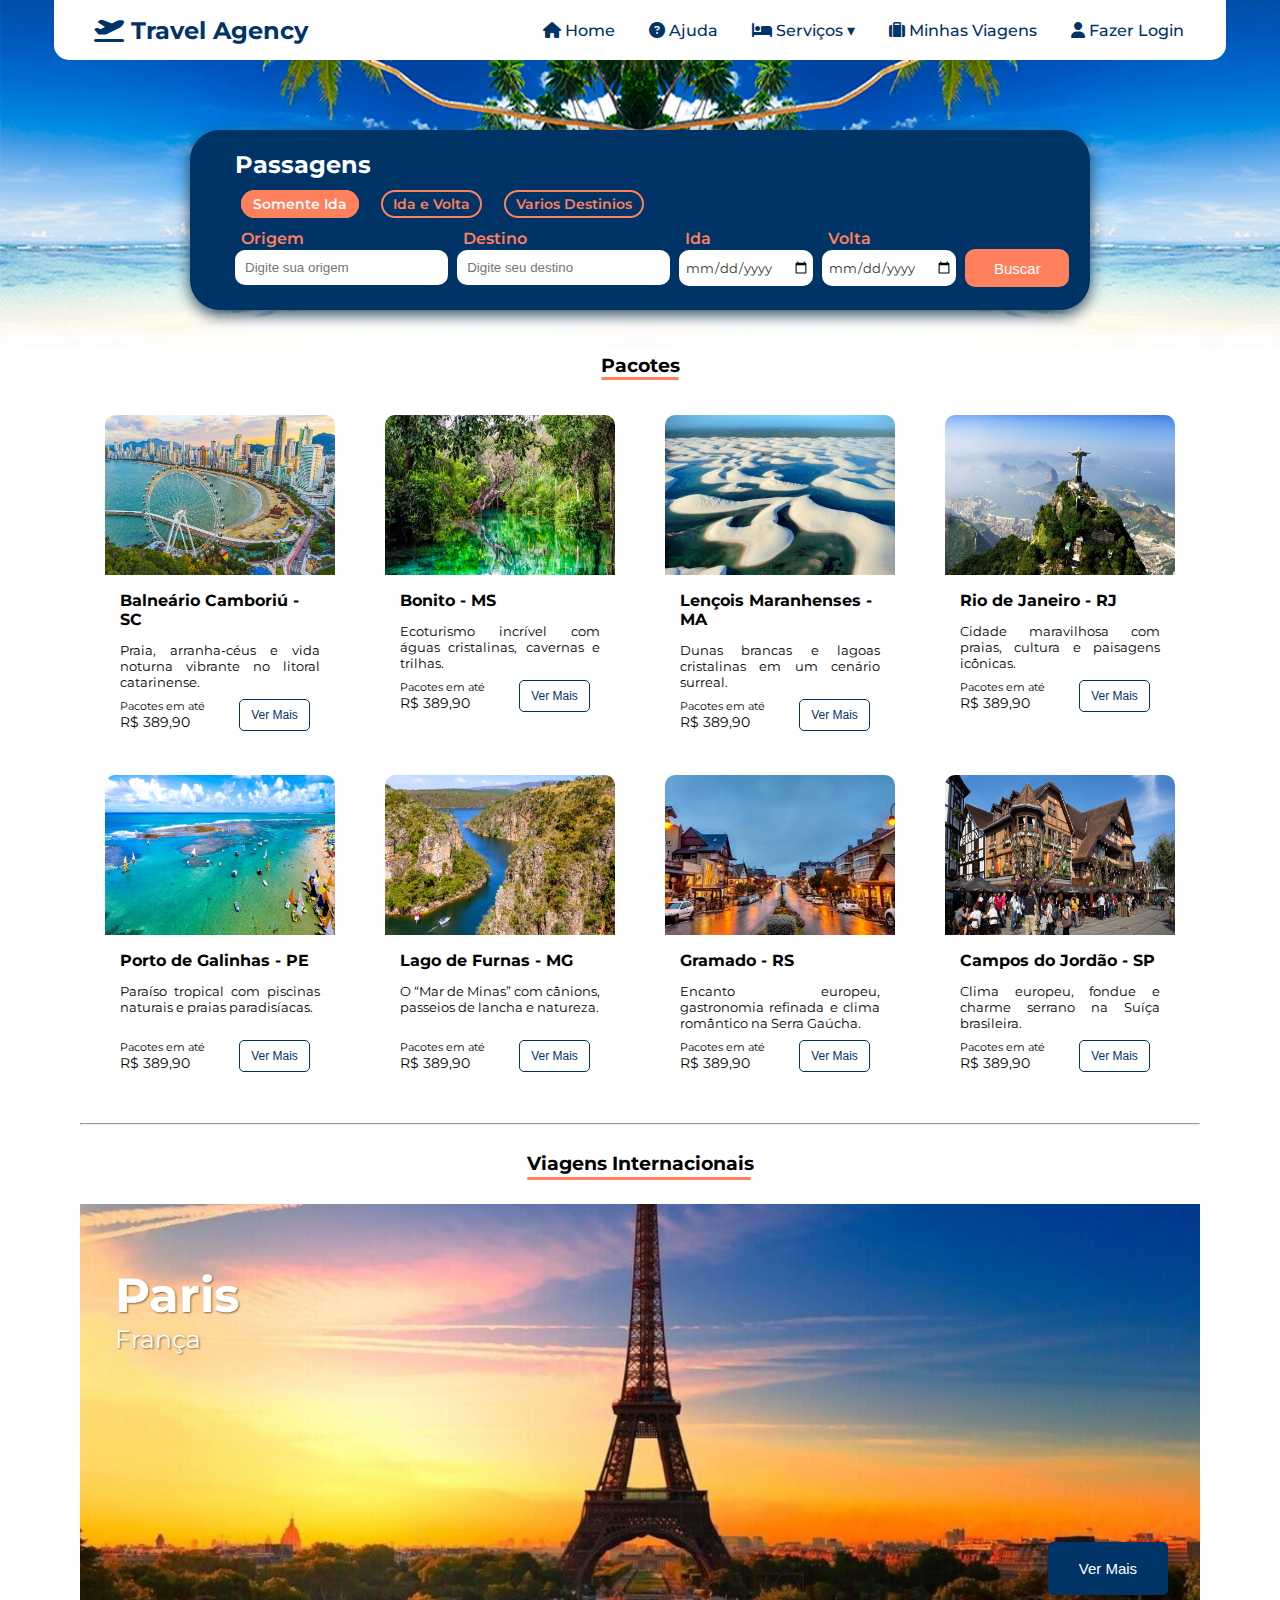
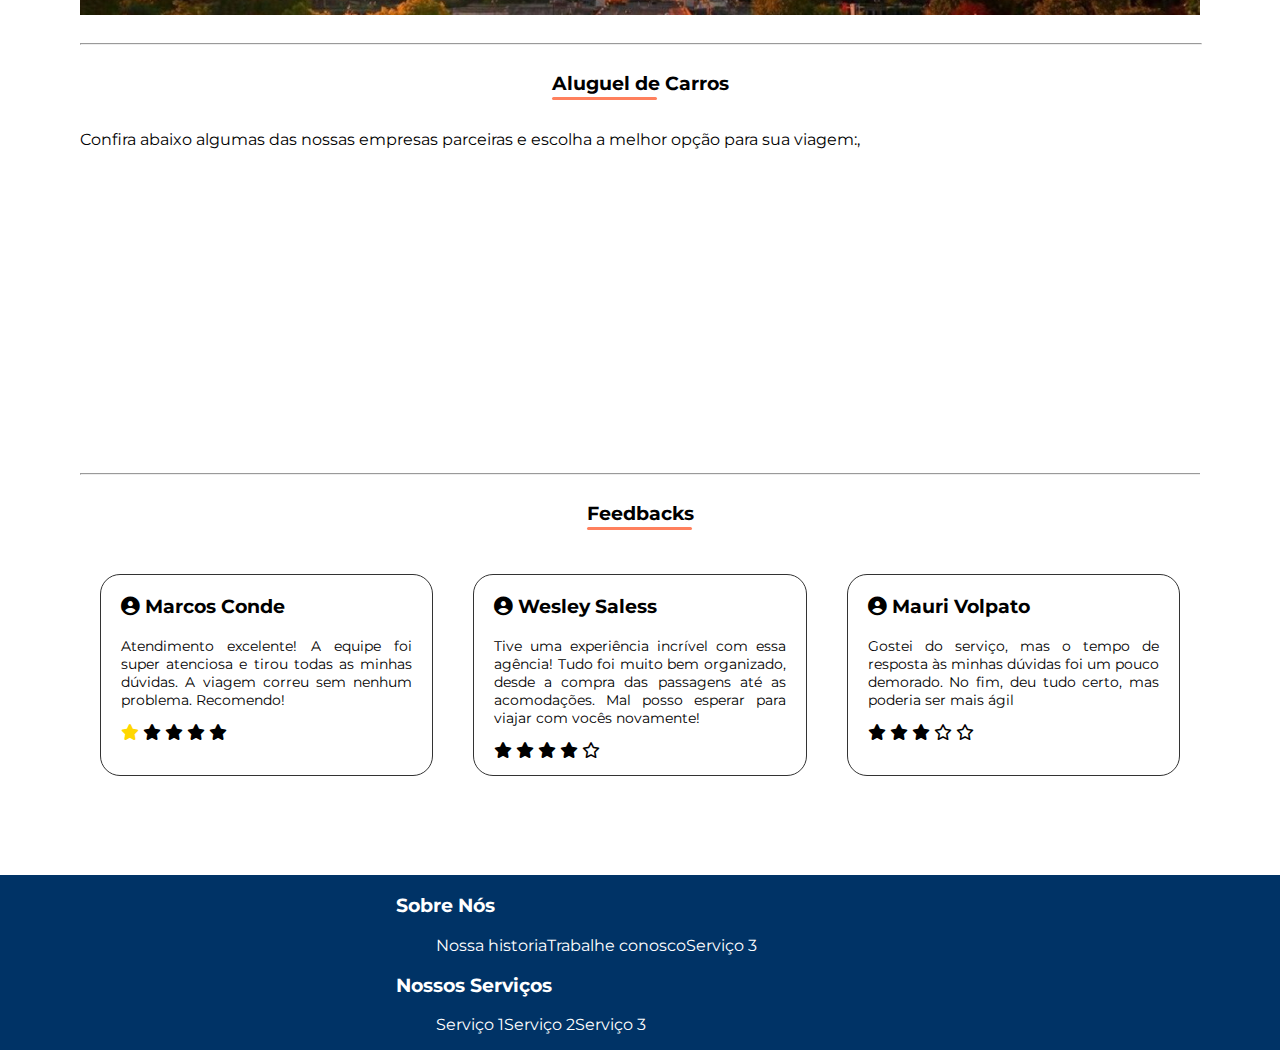
<file: index.html>
<!DOCTYPE html>
<html lang="pt-br">
<head>
    <meta charset="UTF-8">
    <meta name="viewport" content="width=device-width, initial-scale=1.0">
    <link rel="stylesheet" href="css/style.css">
    <link rel="stylesheet" href="https://cdnjs.cloudflare.com/ajax/libs/font-awesome/6.4.2/css/all.min.css">
    <link rel="icon" type="image/svg" href="assets/icons/plane-departure-solid-white.svg">
    <title>Travel Agency</title>
</head>
<body>
    <!--Navbar-->
    <header>
        <div class="logo">
            <a href="#">
                <h2><i class="fa-solid fa-plane-departure"></i> Travel Agency</h2>
            </a>
        </div>
        <div class="nav-bar">
            <nav>
                <ul>
                    <li><a href="index.html"><i class="fa-solid fa-house"></i> Home</a></li>
                    <li><a href="#"><i class="fa-solid fa-question-circle"></i>Ajuda</a></li>
                    <li class="dropdown">
                        <a href="#"><i class="fa-solid fa-bed"></i>Serviços ▾</a>
                        <ul class="dropdown-menu">
                            <li><a href="#Pacotes">Pacotes de Viagem</a></li>
                            <li><a href="#">hospedagem</a></li>
                            <li><a href="#">Aluguel de Carros</a></li>
                        </ul>
                    </li>
                    <li><a href="#"><i class="fa-solid fa-suitcase"></i>Minhas Viagens</a></li>
                    <li><a href="login.html"><i class="fa-solid fa-user"></i>Fazer Login</a></li>
                </ul>
            </nav>
        </div>
    </header>

    <!--Conteúdo Principal-->
    <main>
        <!-- <div>
            <img class="img-background" src="assets/images/imagem_principal.jpg" alt="">
        </div> -->
        <div class="imagem-principal">
            <img class="imagem-principal" src="assets/images/imagem-fundo.png" alt="propagandas">
        </div>
        <div class="container">
            <div class="retangulo-form">
                <div class="form-passagens">
                    <form action="#">
                        <div class="form-header">
                            <div class="titulo">
                                <h2>Passagens</h2>
                            </div>
                            <div class="tipo-viagem">
                                <div class="row-tipo">
                                    <input type="radio" name="tipo_viagem" id="radio_ida" checked="checked">
                                    <label for="radio_ida">Somente Ida</label>
                                </div>
                                <div class="row-tipo">
                                    <input type="radio" name="tipo_viagem" id="radio_ida_volta">
                                    <label for="radio_ida_volta">Ida e Volta</label>
                                </div>
                                <div class="row-tipo">
                                    <input type="radio" name="tipo_viagem" id="varios_destinos">
                                    <label for="varios_destinos">Varios Destinios</label>
                                </div>
                            </div>
                            <div class="input-grupo">
                                <div class="row-input">
                                    <label for="origem">Origem</label>
                                    <input type="text" name="origem" id="origem" placeholder="Digite sua origem">
                                </div>
                                <div class="row-input">
                                    <label for="destino">Destino</label>
                                    <input type="text" name="destino" id="destino" placeholder="Digite seu destino">
                                </div>
                                <div class="row-input">
                                    <label for="destino">Ida</label>
                                    <input type="date" name="data_ida" id="data_ida">
                                </div>
                                <div class="row-input">
                                    <label for="destino">Volta</label>
                                    <input type="date" name="data_volta" id="data_volta">
                                </div>
                                <div class="button-buscar">
                                    <button>Buscar</button>
                                </div>
                            </div>
                        </div>
                    </form>
                    <a name="Pacotes"></a>
                </div>
            </div>
            <div class="container-card">
                <div class="texto-separador">
                    <h3>Pacotes</h3>
                </div>
                <div class="cards">
                    <div class="row-card">
                        <img src="assets/images/Balneário_Camboriú - SC.png" alt="Balneário Camboriú - SC">
                        <div class="conteudo-card">
                            <h2>Balneário Camboriú - SC</h2>
                            <p>Praia, arranha-céus e vida noturna vibrante no litoral catarinense.</p>
                            <div class="button-card">
                                <div class="preco">
                                    <span class="label">Pacotes em até</span>
                                    <span>R$ 389,90</span>
                                </div>
                                <button>Ver Mais</button>
                            </div>
                        </div>
                    </div>
                    <div class="row-card">
                        <img src="assets/images/bonito_rio-sucuri-MS.jpg" alt="Bonito - MS">
                        <div class="conteudo-card">
                            <h2>Bonito - MS</h2>
                            <p>Ecoturismo incrível com águas cristalinas, cavernas e trilhas.</p>
                            <div class="button-card">
                                <div class="preco">
                                    <span class="label">Pacotes em até</span>
                                    <span>R$ 389,90</span>
                                </div>
                                <button>Ver Mais</button>
                            </div>
                        </div>
                    </div>
                    <div class="row-card">
                        <img src="assets/images/Lencois_Maranhenses-MA.jpg" alt="Lençois Maranhenses - MA">
                        <div class="conteudo-card">
                            <h2>Lençois Maranhenses - MA</h2>
                            <p>Dunas brancas e lagoas cristalinas em um cenário surreal.</p>
                            <div class="button-card">
                                <div class="preco">
                                    <span class="label">Pacotes em até</span>
                                    <span>R$ 389,90</span>
                                </div>
                                <button><a href="verMais.html">Ver Mais</a></button>
                            </div>
                        </div>
                    </div>
                    <div class="row-card">
                        <img src="assets/images/Rio_de_Janeiro.jpg" alt="Rio de Janeiro - RJ">
                        <div class="conteudo-card">
                            <h2>Rio de Janeiro - RJ</h2>
                            <p>Cidade maravilhosa com praias, cultura e paisagens icônicas.</p>
                            <div class="button-card">
                                <div class="preco">
                                    <span class="label">Pacotes em até</span>
                                    <span>R$ 389,90</span>
                                </div>
                                <button>Ver Mais</button>
                            </div>
                        </div>
                    </div>
                </div>
                <div class="cards">
                    <div class="row-card">
                        <img src="assets/images/porto_de_galinhas-PE.jpg" alt="Porto de Galinhas - PE">
                        <div class="conteudo-card">
                            <h2>Porto de Galinhas - PE</h2>
                            <p>Paraíso tropical com piscinas naturais e praias paradisíacas.</p>
                            <div class="button-card">
                                <div class="preco">
                                    <span class="label">Pacotes em até</span>
                                    <span>R$ 389,90</span>
                                </div>
                                <button>Ver Mais</button>
                            </div>
                        </div>
                    </div>
                    <div class="row-card">
                        <img src="assets/images/lago_de_furnas-MG.jpg" alt="Lago de Furnas - MG">
                        <div class="conteudo-card">
                            <h2>Lago de Furnas - MG</h2>
                            <p>O “Mar de Minas” com cânions, passeios de lancha e natureza.</p>
                            <div class="button-card">
                                <div class="preco">
                                    <span class="label">Pacotes em até</span>
                                    <span>R$ 389,90</span>
                                </div>
                                <button>Ver Mais</button>
                            </div>
                        </div>
                    </div>
                    <div class="row-card">
                        <img src="assets/images/Gramado-RS.jpg" alt="Gramado - RS">
                        <div class="conteudo-card">
                            <h2>Gramado - RS</h2>
                            <p>Encanto europeu, gastronomia refinada e clima romântico na Serra Gaúcha.</p>
                            <div class="button-card">
                                <div class="preco">
                                    <span class="label">Pacotes em até</span>
                                    <span>R$ 389,90</span>
                                </div>
                                <button>Ver Mais</button>
                            </div>
                        </div>
                    </div>
                    <div class="row-card">
                        <img src="assets/images/campos_do_jordao.jpg" alt="Campos do Jordão - SP">
                        <div class="conteudo-card">
                            <h2>Campos do Jordão - SP</h2>
                            <p>Clima europeu, fondue e charme serrano na Suíça brasileira.</p>
                            <div class="button-card">
                                <div class="preco">
                                    <span class="label">Pacotes em até</span>
                                    <span>R$ 389,90</span>
                                </div>
                                <button>Ver Mais</button>
                            </div>
                        </div>
                    </div>
                </div>
            </div>
            <div class="container-viagens">
                <hr>
                <div class="separador">
                    <h3>Viagens Internacionais</h3>
                </div>
                <div class="slider">
                    <figure>
                        <div class="slide img-viagens-1" style="background-image: url(assets/images/Paris-França.jpg);">
                            <div class="conteudo-viagens">
                                <h1>Paris</h1>
                                <p>França</p>
                            </div>
                            <div class="button-viagens">
                                <button>Ver Mais</button>
                            </div>
                        </div>
                        <div class="slide img-viagens-2" style="background-image: url(assets/images/madri-espanha2.jpg);">
                            <div class="conteudo-viagens">
                                <h1>Madrid</h1>
                                <p>Espanha</p>
                            </div>
                            <div class="button-viagens">
                                <button>Ver Mais</button>
                            </div>
                        </div>
                        <div class="slide img-viagens-3" style="background-image: url(assets/images/praias-caribe-capa.jpg);">
                            <div class="conteudo-viagens">
                                <h1>Cayos Holandeses, San Blas</h1>
                                <p>Panamá</p>
                            </div>
                            <div class="button-viagens">
                                <button>Ver Mais</button>
                            </div>
                        </div>
                    </figure>
                </div>
            </div>
            <div class="container-aluguel">
                <hr width="100%">
                <div class="separador-feedbakcs">
                    <h3>Aluguel de Carros</h3>
                </div>
                <div class="row-container-aluguel">
                    <p>Confira abaixo algumas das nossas empresas parceiras e escolha a melhor opção para sua viagem:,</p>
                </div>
            </div>
            <div class="container-feedbacks">
                <hr width="100%">
                <div class="separador-feedbakcs">
                    <h3>Feedbacks</h3>
                </div>
                <div class="row-container">
                    <div class="row-container-feedback-1">
                        <div class="row-feedbacks">
                            <div class="conteudo-feedback">
                                <h3><i class="fa-solid fa-user-circle"></i>  Marcos Conde</h3>
                                <p>Atendimento excelente! A equipe foi super atenciosa e tirou todas as minhas dúvidas. A viagem correu sem nenhum problema. Recomendo!</p>
                                <i class="fa-solid fa-star" style="color: gold;"></i>
                                <i class="fa-solid fa-star"></i>
                                <i class="fa-solid fa-star"></i>
                                <i class="fa-solid fa-star"></i>
                                <i class="fa-solid fa-star"></i>
                            </div>
                        </div>
                        <div class="row-feedbacks">
                            <div class="conteudo-feedback">
                                <h3><i class="fa-solid fa-user-circle"></i>  Wesley Saless</h3>
                                <p>Tive uma experiência incrível com essa agência! Tudo foi muito bem organizado, desde a compra das passagens até as acomodações. Mal posso esperar para viajar com vocês novamente!</p>
                                <i class="fa-solid fa-star"></i>
                                <i class="fa-solid fa-star"></i>
                                <i class="fa-solid fa-star"></i>
                                <i class="fa-solid fa-star"></i>
                                <i class="fa-regular fa-star"></i>
                            </div>
                        </div>
                        <div class="row-feedbacks">
                            <div class="conteudo-feedback">
                                <h3><i class="fa-solid fa-user-circle"></i>  Mauri Volpato</h3>
                                <p>Gostei do serviço, mas o tempo de resposta às minhas dúvidas foi um pouco demorado. No fim, deu tudo certo, mas poderia ser mais ágil</p>
                                <i class="fa-solid fa-star"></i>
                                <i class="fa-solid fa-star"></i>
                                <i class="fa-solid fa-star"></i>
                                <i class="fa-regular fa-star"></i>
                                <i class="fa-regular fa-star"></i>
                            </div>
                        </div>
                    </div>
                    <div class="row-container-feedback-2">
                        <div class="row-feedbacks">
                            <div class="conteudo-feedback">
                                <h3><i class="fa-solid fa-user-circle"></i>  Marcos Conde</h3>
                                <p>Atendimento excelente! A equipe foi super atenciosa e tirou todas as minhas dúvidas. A viagem correu sem nenhum problema. Recomendo!</p>
                                <i class="fa-solid fa-star"></i>
                                <i class="fa-solid fa-star"></i>
                                <i class="fa-solid fa-star"></i>
                                <i class="fa-solid fa-star"></i>
                                <i class="fa-solid fa-star"></i>
                            </div>
                        </div>
                        <div class="row-feedbacks">
                            <div class="conteudo-feedback">
                                <h3><i class="fa-solid fa-user-circle"></i>  Wesley Saless</h3>
                                <p>Tive uma experiência incrível com essa agência! Tudo foi muito bem organizado, desde a compra das passagens até as acomodações. Mal posso esperar para viajar com vocês novamente!</p>
                                <i class="fa-solid fa-star"></i>
                                <i class="fa-solid fa-star"></i>
                                <i class="fa-solid fa-star"></i>
                                <i class="fa-solid fa-star"></i>
                                <i class="fa-regular fa-star"></i>
                            </div>
                        </div>
                        <div class="row-feedbacks">
                            <div class="conteudo-feedback">
                                <h3><i class="fa-solid fa-user-circle"></i>  Mauri Volpato</h3>
                                <p>Gostei do serviço, mas o tempo de resposta às minhas dúvidas foi um pouco demorado. No fim, deu tudo certo, mas poderia ser mais ágil</p>
                                <i class="fa-solid fa-star"></i>
                                <i class="fa-solid fa-star"></i>
                                <i class="fa-solid fa-star"></i>
                                <i class="fa-regular fa-star"></i>
                                <i class="fa-regular fa-star"></i>
                            </div>
                        </div>
                    </div>
                </div>
        </div>
    </main>

    <!--Rodapé-->
    <footer>
        <div class="rodape">
            <div class="menus">
                <div class="sobre_nos">
                    <h3>Sobre Nós</h3>
                    <ul>
                        <li>Nossa historia</li>
                        <li>Trabalhe conosco</li>
                        <li>Serviço 3</li>
                    </ul>
                </div>
                <div class="nossos_servicos">
                    <h3>Nossos Serviços</h3>
                    <ul>
                        <li>Serviço 1</li>
                        <li>Serviço 2</li>
                        <li>Serviço 3</li>
                    </ul>
                </div>
            </div>
        </div>
    </footer>
</body>
</html>
</file>
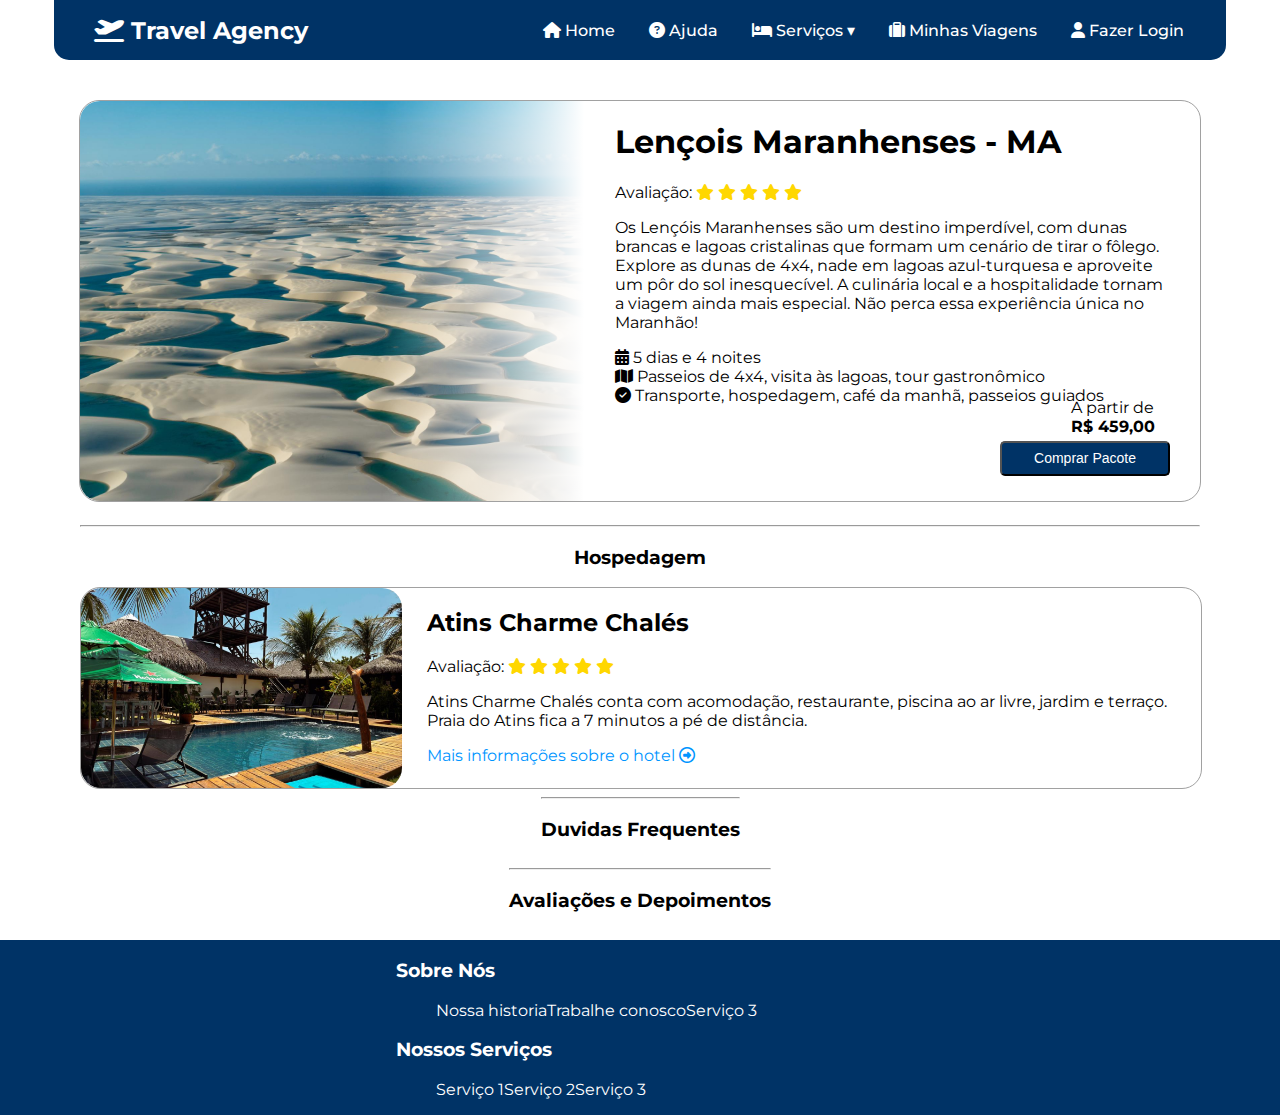
<file: verMais.html>
<!DOCTYPE html>
<html lang="pt-br">
<head>
    <meta charset="UTF-8">
    <meta name="viewport" content="width=device-width, initial-scale=1.0">
    <link rel="stylesheet" href="css/verMais.css">
    <link rel="stylesheet" href="https://cdnjs.cloudflare.com/ajax/libs/font-awesome/6.4.2/css/all.min.css">
    <link rel="icon" type="image/svg" href="assets/icons/plane-departure-solid-white.svg">
    <title>Pacotes - Lençóis Maranhenses-MA</title>
</head>
<body>
    <!--Navbar-->
    <header>
        <div class="logo">
            <a href="#">
                <h2><i class="fa-solid fa-plane-departure"></i> Travel Agency</h2>
            </a>
        </div>
        <div class="nav-bar">
            <nav>
                <ul>
                    <li><a href="index.html"><i class="fa-solid fa-house"></i> Home</a></li>
                    <li><a href="#"><i class="fa-solid fa-question-circle"></i>Ajuda</a></li>
                    <li class="dropdown">
                        <a href="#"><i class="fa-solid fa-bed"></i>Serviços ▾</a>
                        <ul class="dropdown-menu">
                            <li><a href="#Pacotes">Pacotes de Viagem</a></li>
                            <li><a href="#">hospedagem</a></li>
                            <li><a href="#">Aluguel de Carros</a></li>
                        </ul>
                    </li>
                    <li><a href="#"><i class="fa-solid fa-suitcase"></i>Minhas Viagens</a></li>
                    <li><a href="login.html"><i class="fa-solid fa-user"></i>Fazer Login</a></li>
                </ul>
            </nav>
        </div>
    </header>

    <!--Conteúdo Principal-->
    <main>
        <div class="container">
            <div class="info-pacote">
                <div class="imagem-pacote">
                    <img src="assets/images/Lencois_Maranhenses-MA2.jpeg" alt="">
                </div>
                <div class="conteudo-info">
                    <div class="informacoes">
                        <h1>Lençois Maranhenses - MA</h1>
                        <span>Avaliação:</span>
                        <i class="fa-solid fa-star" style="color: gold;"></i>
                        <i class="fa-solid fa-star" style="color: gold;"></i>
                        <i class="fa-solid fa-star" style="color: gold;"></i>
                        <i class="fa-solid fa-star" style="color: gold;"></i>
                        <i class="fa-solid fa-star" style="color: gold;"></i>
                        <!-- <i class="fa-solid fa-star" style="color: #b3b3b3;"></i> -->
                        <!-- <h3>Por que conhecer os Lençóis Maranhenses?</h3> -->
                        <p>Os Lençóis Maranhenses são um destino imperdível, com dunas brancas e lagoas cristalinas que formam um cenário de tirar o fôlego. Explore as dunas de 4x4, nade em lagoas azul-turquesa e aproveite um pôr do sol inesquecível. A culinária local e a hospitalidade tornam a viagem ainda mais especial. Não perca essa experiência única no Maranhão!</p>
                        <div class="detalhes-info">
                            <span><i class="fas fa-calendar-alt"></i> 5 dias e 4 noites</span><br>
                            <span><i class="fas fa-map"></i> Passeios de 4x4, visita às lagoas, tour gastronômico</span><br>
                            <span><i class="fas fa-check-circle"></i> Transporte, hospedagem, café da manhã, passeios guiados</span><br>
                            <br>        
                        </div>
                    </div>
                    <div class="button-comprar">
                        <span>A partir de <br><strong>R$ 459,00</strong></span> 
                        <button>Comprar Pacote</button>
                    </div>
                </div>
            </div>
            <div class="separador-hospedagem">
                <hr>
                <h3>Hospedagem</h3> 
            </div>
            <div class="hopedagem-pacote">
                <div class="hospedagem">
                    <div class="imagem-hospedagem">
                        <img src="assets/images/hotel-Antins_chames-chale.jpg" alt="">
                    </div>
                    <div class="hospedagem-info">
                        <div class="informacoes-hospedagem">
                            <h2>Atins Charme Chalés</h2>
                            <span>Avaliação:</span>
                            <i class="fa-solid fa-star" style="color: gold;"></i>
                            <i class="fa-solid fa-star" style="color: gold;"></i>
                            <i class="fa-solid fa-star" style="color: gold;"></i>
                            <i class="fa-solid fa-star" style="color: gold;"></i>
                            <i class="fa-solid fa-star" style="color: gold;"></i>

                            <div class="detalhes-hospedagem">
                                <p>Atins Charme Chalés conta com acomodação, restaurante, piscina ao ar livre, jardim e terraço. Praia do Atins fica a 7 minutos a pé de distância.</p>   
                            </div>
                            <div class="button-hotel">
                                <a href="https://charmeatins.com.br/atins-charme-chales/" target="_blank">Mais informações sobre o hotel <i class="fa-regular fa-circle-right"></i></a>
                            </div>
                        </div>
                    </div>
                </div>
            </div>
            <div class="duvidas">
                <hr>
                <h3>Duvidas Frequentes</h3>
            </div>
            <div class="avaliacoes">
                <hr>
                <h3>Avaliações e Depoimentos</h3>
            </div>
        </div>
    </main>

    <!--Rodapé-->
    <footer>
        <div class="rodape">
            <div class="menus">
                <div class="sobre_nos">
                    <h3>Sobre Nós</h3>
                    <ul>
                        <li>Nossa historia</li>
                        <li>Trabalhe conosco</li>
                        <li>Serviço 3</li>
                    </ul>
                </div>
                <div class="nossos_servicos">
                    <h3>Nossos Serviços</h3>
                    <ul>
                        <li>Serviço 1</li>
                        <li>Serviço 2</li>
                        <li>Serviço 3</li>
                    </ul>
                </div>
            </div>
        </div>
    </footer>
</body>
</html>
</file>
<file: css/style.css>
@import url('https://fonts.googleapis.com/css2?family=Montserrat:ital,wght@0,100..900;1,100..900&family=Poppins:ital,wght@0,100;0,200;0,300;0,400;0,500;0,600;0,700;0,800;0,900;1,100;1,200;1,300;1,400;1,500;1,600;1,700;1,800;1,900&family=Titillium+Web:ital,wght@0,200;0,300;0,400;0,600;0,700;0,900;1,200;1,300;1,400;1,600;1,700&display=swap');

/* Cores e fonte do Projeto */
:root {
    --azul-principal: #003366;
    --azul-secundaria: #0095ff;
    --azul-complemento: #2E4A61;
    --laranja-efeitos: rgb(255, 128, 93);
    --fonte: "Montserrat", serif;
}

body {
    font-family: var(--fonte);
    padding: 0;
    margin: 0;
    width: 100%;
    display: flex;
    flex-direction: column;
}

main{    
    flex: 1;
    height: auto;
    min-height: 100%;
}

/* Estilização da nav bar */
header {
    background-color: white;
    border-bottom-left-radius: 15px;
    border-bottom-right-radius: 15px;
    width: 90%;
    position: fixed;
    display: flex;
    align-items: center;
    justify-content: space-between;
    padding: 0 10px; /* Fabio */
    z-index: 1000;
    /* margin: 0px 100px; */

    left: 50%;
    transform: translateX(-50%);

    height: 60px;
    top: 0; 
}

.logo a {
    text-decoration: none;
    color: var(--azul-principal);
}

.logo{
    justify-content: start; 
    margin-left: 30px;
}

.nav-bar {
    margin-right: 10px;
}

ul {
    display: flex;
    list-style-type: none;
}

li a {
    display: flex;
    align-items: center;
    text-decoration: none;
    color: var(--azul-principal);
    padding: 6px 12px;
    font-weight: 500;
    margin-right: 10px;
}

li i {
    padding-right: 4px;
}

.nav-bar ul li {
    position: relative;
}

/* Estilização dropdown serviços da nav bar */
.dropdown-menu {
    position: absolute;
    top: 100%;
    left: 0;
    background-color: var(--azul-principal);
    display: none;
    flex-direction: column;
    min-width: 200px;
    box-shadow: 0px 4px 8px rgba(0, 0, 0, 0.3);
}

.dropdown-menu li {
    border-bottom: 1px solid rgba(255, 255, 255, 0.2);
}

.dropdown-menu li a {
    padding: 10px;
    color: white;
    display: block;
}

.dropdown:hover .dropdown-menu {
    display: flex;
}

.dropdown-menu li a:hover {
    background-color: var(--laranja-efeitos);
}

li a:hover {
    border-radius: 20px;
    background-color: var(--azul-principal);
    color: white;
}

/* Estilização do retangulo */
.imagem-principal {
    position: absolute;
    margin: 0;
    width: 100%;
    height: 348px;
    z-index: -1;    
}

.container {
    margin: 0px 80px;
    display: flex;
    flex-direction: column;
    justify-content: center;
    align-items: center;
    height: 100%;
}

.retangulo-form {
    /* position: relative; */
    width: 900px;
    height: 180px ;
    margin-top: 130px;
    background-color: var(--azul-principal);
    border-radius: 30px;
    box-shadow: 0px 5px 15px var(--azul-complemento);
    /* z-index: -1; */
}

/* Formulario */
.form-passagens {
    width: 100%;
    display: flex;
    justify-content: center;
    flex-direction: row;
    align-items: center;
}

.form-passagens form {
    display: flex;
    flex-direction: column;
    justify-content: center;
    width: 90%;
    height: 100%;
}

.form-header h2 {
    margin-top: 12px;
}

.titulo {
    color: white;
}

.tipo-viagem {
    display: flex;
    flex-direction: row;
    margin-top: -10px;
}

.row-tipo {
    margin-top: 5px;
    padding-right: 1rem;
    margin-bottom: 8px;
}

.form-header {
    margin-top: 8px;
    width: 100%;
}

.button-buscar {
    display: flex;
    justify-content: end;
    align-items: center;
    /* flex-direction: row;  */
    /* margin-top: 6px; */
}

.button-buscar button {
    height: 50%;
    margin-top: 20px;
    border: none;
    background-color: var(--laranja-efeitos);
    padding: 0rem 1.8rem;
    border-radius: 10px;
    color: rgb(255, 255, 255);
    font-size: 15px;
    font-weight: 500;
    text-decoration: none;
    cursor: pointer;
}

.button-buscar button:hover {
    border: var(--laranja-efeitos) 1.5px solid;
    background-color: transparent;
}


.form-header label{
    font-weight: 600;
    margin-left: 6px;
    color: var(--laranja-efeitos);
}

input[type="radio"] {
    display: none;
}

.row-tipo label {
    position: relative;
    color: var(--laranja-efeitos);
    font-size: 14px;
    border: 2px solid var(--laranja-efeitos);
    border-radius: 15px;
    padding: 3px 10px;
}

input[type="radio"]:checked + label {
    background-color: var(--laranja-efeitos);
    color: white;

}

.input-grupo {
    display: flex;
}

.row-input {
    display: flex;
    flex-direction: column;
    margin: 0.5rem 0;
    padding-right: 0.4rem;
}

.row-input input {
    margin: 0.1rem 0;
    padding-left: 10px;
    border: none;
    border-radius: 10px;
    margin-right: 0.2rem;
    outline: none;
}

#origem, #destino {
    padding: 10px 0px 10px 10px;
    padding-right: 1.6rem;
}

.row-input:hover {
    color: azure;
}

input[type="date"] {
    padding: 9px 0;
    padding-left: 6px;
    padding-right: 3px;
    font-family: var(--fonte);
    color: #333;
}

input::placeholder {
    position: absolute;
    left: 10px;
}

/* Cards */
.container-card {
    /* border-radius: 20px; */
    /* background-color: white; */
    width: 100%;
    min-height: 350px;
    margin: 0px 30px;
}
.texto-separador {
    display: flex;
    justify-content: center;
    margin-top: 25px;
}

.texto-separador h3::after {
    content: '';
    display: block;
    background-color: var(--laranja-efeitos);
    width: 4.9rem;
    height: 0.2rem;
    margin: 0 auto;
    border-radius: 2px;
    position: absolute;
}

.cards {
    display: flex;
    justify-content: center;
    z-index: -1;
}

.row-card {
    display: flex;
    flex-direction: column;
    position: relative;
    background-color: var();
    width: 350px;
    height: 320px;
    border-radius: 10px;
    outline: 1px solid var(--azul-principal); /* Cria a borda sem afetar a imagem */
    outline-offset: -1px; /* Move a borda para dentro */
    transition: 0.3s ease-out;
    margin: 20px 25px;
    outline: none;  /*Desabilita a borda antes do hover */
    text-align: left;
    overflow: visible;
}

.row-card:hover {
    outline: 2px solid var(--azul-secundaria);
    outline-offset: -1px;
    box-shadow: 0 1px 12px rgba(0, 0, 0, 15);
    transform: scale(1.1);
}

.cards img {
    width: 100%;
    height: 160px;
    border-top-left-radius: 10px;
    border-top-right-radius: 10px;
    z-index: 1;
}

.conteudo-card {
    margin: 2px 15px 0 15px;
    flex-grow: 1;
}

.conteudo-card h2{
    font-size: 16px;
}

.conteudo-card p{
    font-size: 13px;
    width: 100%;
    height: 47%;
    text-align: justify;
}

.button-card{
    display: flex;
    justify-content: space-between;
    width: 100%;
    height: 20%;
    align-items: center;
    margin-top: -40px;
}

.button-card button {
    height: 100%;
    margin-top: 20px;
    margin-right: 10px;
    border: var(--azul-principal) 1px solid;
    background-color: transparent;
    padding: 0rem 0.7rem;
    border-radius: 5px;
    color: var(--azul-principal);
    font-size: 12px;
    font-weight: 500;
    text-decoration: none;
    cursor: pointer;
}

.button-card button a {
    text-decoration: none;
    color: var(--azul-principal);
}

.preco {
    /* color: var(--laranja-efeitos); */
    margin-top: 20p;
    display: flex;
    flex-direction: column;
    margin-top: 20px;
    font-size: 14px;
}

.label {
    font-size: 11px;
}

.button-card button:hover, .button-card button a:hover { 
    background-color: var(--azul-principal);
    color: white;
}

/* Estilização das imagens - Viagens internacionais */

.container-viagens {
    width: 100%;
    height: 500px;
    text-align: center;
    position: relative;
    overflow: hidden;
}

.separador {
    display: flex;
    justify-content: center;
}

.separador h3::after {
    content: '';
    display: block;
    background-color: var(--laranja-efeitos);
    width: 14rem;
    height: 0.2rem;
    margin: 0 auto;
    margin-top: 2px;
    border-radius: 2px;
    position: absolute;
}

.slider {
    width: 100%;
    height: 500px;
    position: relative;
}

figure {
    margin: 0;
    margin-top: 10px;
    position: relative;
    left: 0;
    height: 420px;
    width: 300%; 
    animation: slide 18s ease-in-out infinite;
}

.slide {
    width: 33.33%; /* Tamanho de cada imagem*/
    float: left;
    position: relative;
    height: 100%;
    background-size: cover;
    background-position: center; 
}

.slide h1 {
    margin-bottom: 20px;
    font-size: 3rem;
    width: 100%;
    color: white;
    text-shadow: 1px 1px 2px rgba(0, 0, 0, 0.5);
}

.slide p {
    font-size: 25px;
    width: 100%;
    color: white;
    text-shadow: 1px 1px 2px rgba(0, 0, 0, 0.5);
}

.slide img {
    width: 100%;
    height: 500px;
}

@keyframes slide {
    0%, 28% { left: 0; }
    35%, 63.0% { left: -100%; }
    76%, 100% { left: -200%; }
}

.conteudo-viagens {
    height: 100px;
    margin: 15px;
    padding: 15px;
    padding-left: 20px;
    text-align: left;
}

.conteudo-viagens p {
    margin-top: -20px;
    margin-bottom: 10px;
}

.button-viagens {
    height: 55%;
    display: flex;
    justify-content: end;
    align-items: flex-end;
    margin: 0px 20px 20px 0px;
    padding-left: 10px;
    padding-right: 12px;
}

/* Estilização Aluguel de Carros*/
.container-aluguel {
    width: 100%;
    height: 400px;
    margin-top: 20px;
}

/* Estilização feedbacks*/
.container-feedbacks {
    width: 100%;
    height: 400px;
    position: relative;
    overflow: hidden;
}

.row-container-feedback-1, .row-container-feedback-2  {
    width: 100%;
    position: absolute;
}

.row-container-feedback-1 {
    animation: slide1 8s infinite alternate;
}

.row-container-feedback-2 {
    left: 100%;
    animation: slide2 8s infinite alternate;
}

@keyframes slide1 {
    0%, 40% { left: 0; } 
    70%, 100% { left: -100%; } 
}

@keyframes slide2 {
    0%, 40% { left: 100%; }  
    70%, 100% { left: 0; }  
}

.button-viagens button {
    border: var(--azul-principal) 2px solid;
    background-color: var(--azul-principal);
    padding: 1.0rem 1.8rem;
    border-radius: 5px;
    color: white;
    font-size: 15px;
    font-weight: 500;
    text-decoration: none;
    cursor: pointer;
}

.button-viagens button:hover {
    border: white 2px solid;
    background-color: transparent;
    color: white;
}

/* Estilizando os feedbacks*/
.separador-feedbakcs {
    display: flex;
    justify-content: center;
}

.separador-feedbakcs h3::after {
    content: '';
    display: block;
    background-color: var(--laranja-efeitos);
    width: 6.6rem;
    height: 0.2rem;
    margin: 0 auto;
    margin-top: 2px;
    border-radius: 2px;
    position: absolute;
}

.container-feedbacks {
    width: 100%;
    margin-top: 30px;
    display: flex;
    flex-direction: column;
    overflow: hidden;
}

.row-container {
    display: flex;
    flex-direction: column;
}

.row-container-feedback-1 {
    margin-top: 10px;
    display: flex;
    flex-direction: row;
    justify-content: space-between;
}

.row-container-feedback-2 {
    margin-top: 10px;
    display: flex;
    flex-direction: row;
    justify-content: space-between;
}

.row-feedbacks {
    margin: 20px;
    width: 450px;
    height: 200px;
    border: #333 1px solid;
    border-radius: 20px;
}

.conteudo-feedback {
    align-items: flex-end;
    text-align: justify;
    margin: 20px;
}

.conteudo-feedback p{
    font-size: 14px;
}
/* Rodapé */
footer {
    width: 100%;
    margin-top: 10px;
    background-color:var(--azul-principal);
    color: white;
}

.rodape{
    display: flex;
    align-items: center;
    justify-content: center;
    color: white;
    width: 90%;
    text-align: justify;
    margin-top: auto;
}

.menus-rodape {
    display: flex;
    z-index: -1;
}

.menu-rodape{
    width: 50%;
    display: flex;
    flex-direction: column;
}

.menu-rodape ul {
    display: block;
}

.rodape p{
    text-align: center;
}
</file>
<file: css/verMais.css>
@import url('https://fonts.googleapis.com/css2?family=Montserrat:ital,wght@0,100..900;1,100..900&family=Poppins:ital,wght@0,100;0,200;0,300;0,400;0,500;0,600;0,700;0,800;0,900;1,100;1,200;1,300;1,400;1,500;1,600;1,700;1,800;1,900&family=Titillium+Web:ital,wght@0,200;0,300;0,400;0,600;0,700;0,900;1,200;1,300;1,400;1,600;1,700&display=swap');

/* Cores e fonte do Projeto */
:root {
    --azul-principal: #003366;
    --azul-secundaria: #0095ff;
    --azul-complemento: #2E4A61;
    --laranja-efeitos: rgb(255, 128, 93);
    --fonte: "Montserrat", serif;
}

body {
    font-family: var(--fonte);
    padding: 0;
    margin: 0;
    width: 100%;
    display: flex;
    flex-direction: column;
}

main{    
    flex: 1;
    height: auto;
    min-height: 100%;
}

/* Estilização da nav bar */
header {
    background-color: var(--azul-principal);
    border-bottom-left-radius: 15px;
    border-bottom-right-radius: 15px;
    width: 90%;
    position: fixed;
    display: flex;
    align-items: center;
    justify-content: space-between;
    padding: 0 10px; 
    z-index: 1000;

    left: 50%;
    transform: translateX(-50%);

    height: 60px;
    top: 0; 
}

.logo a {
    text-decoration: none;
    color: white;
}

.logo{
    justify-content: start; 
    margin-left: 30px;
}

.nav-bar {
    margin-right: 10px;
}

ul {
    display: flex;
    list-style-type: none;
}

li a {
    display: flex;
    align-items: center;
    text-decoration: none;
    color: white;
    padding: 6px 12px;
    font-weight: 500;
    margin-right: 10px;
}

li i {
    padding-right: 4px;
}

.nav-bar ul li {
    position: relative;
}

/* Estilização dropdown serviços da nav bar */
.dropdown-menu {
    position: absolute;
    top: 100%;
    left: 0;
    background-color: var(--azul-principal);
    display: none;
    flex-direction: column;
    min-width: 200px;
    box-shadow: 0px 4px 8px rgba(0, 0, 0, 0.3);
}

.dropdown-menu li {
    border-bottom: 1px solid rgba(255, 255, 255, 0.2);
}

.dropdown-menu li a {
    padding: 10px;
    color: white;
    display: block;
}

.dropdown:hover .dropdown-menu {
    display: flex;
}

.dropdown-menu li a:hover {
    background-color: var(--laranja-efeitos);
}

li a:hover {
    border-radius: 20px;
    background-color: var(--azul-principal);
    color: white;
}

/* Conteúdo do pacote*/

.container {
    margin: 0px 80px;
    margin-top: 50px;
    display: flex;
    flex-direction: column;
    justify-content: center;
    align-items: center;
    height: 100%;
}

.info-pacote {
    margin-top: 50px;
    width: 100%;
    height: 400px;
    display: flex;
    border-radius: 20px;
    border: 0.1rem solid #a1a1a1;
}

.imagem-pacote {
    width: 45%;
    height: 100%;
    position: relative;
    border-top-left-radius: 20px;
    border-bottom-left-radius: 20px;
    overflow: hidden; 
}

.imagem-pacote img {
    width: 100%;
    height: 100%;
    object-fit: cover;
    display: block;
}

.imagem-pacote::after {
    content: ""; 
    position: absolute;
    top: 0;
    right: 0;
    width: 40%;
    height: 100%;
    background: linear-gradient(to left, rgba(255, 255, 255, 1), transparent);
    pointer-events: none; 
}

.conteudo-info {
    width: 55%;
    height: 100%;
    display: flex;
    flex-direction: column;
    align-items: center;
}

.informacoes {
    width: 90%;
    height: 90%;
}

.button-comprar {
    display: flex;
    flex-direction: column;
    justify-content: end;
    width: 100%;
    height: 100%;
    align-items: end;
    margin-top: -40px;
}

.button-comprar span {
    margin-right: 45px;
}

.button-comprar button {
    height: 30%;
    margin-top: 5px;
    margin-right: 30px;
    margin-bottom: 25px;
    background-color: var(--azul-principal);
    padding: 0rem 2rem;
    border-radius: 5px;
    color: white;
    font-size: 14px;
    font-weight: 500;
    text-decoration: none;
    cursor: pointer;
}

.button-comprar button:hover { 
    background-color: var(--laranja-efeitos);
    color: white;
}

.hopedagem-pacote {
    display: flex;
    flex-direction: column;
    width: 100%;
}

.separador-hospedagem {
    margin-top: 15px;
    width: 100%;

    align-items: center;
    text-align: center;
}

.hospedagem {
    width: 100%;
    height: 200px;
    display: flex;
    border-radius: 20px;
    border: 0.1rem solid #a1a1a1;
}

.imagem-hospedagem {
    width: 30%;
    height: 100%;
    position: relative;
    border-top-left-radius: 20px;
    border-bottom-left-radius: 20px;
    border-top-right-radius: 20px;
    border-bottom-right-radius: 20px;
    overflow: hidden; 
}

.imagem-hospedagem img {
    width: 100%;
    height: 100%;
    object-fit: cover;
    display: block;
}

.hospedagem-info {
    width: 70%;
    padding: 0px 5px;
    margin: 0px 20px;
}

.button-hotel a {
    text-decoration: none; /* Remove o sublinhado */
    color: var(--azul-secundaria);
}

.button-hotel a:hover {
    color: var(--laranja-efeitos);
    zoom: 1;
}

/* Rodapé */
footer {
    width: 100%;
    margin-top: 10px;

    background-color:var(--azul-principal);
    color: white;
}
.rodape{
    display: flex;
    align-items: center;
    justify-content: center;
    color: white;
    width: 90%;
    text-align: justify;
    margin-top: auto;
}

.menus-rodape {
    display: flex;
    z-index: -1;
}

.menu-rodape{
    width: 50%;
    display: flex;
    flex-direction: column;
}

.menu-rodape ul {
    display: block;
}

.rodape p{
    text-align: center;
}
</file>
